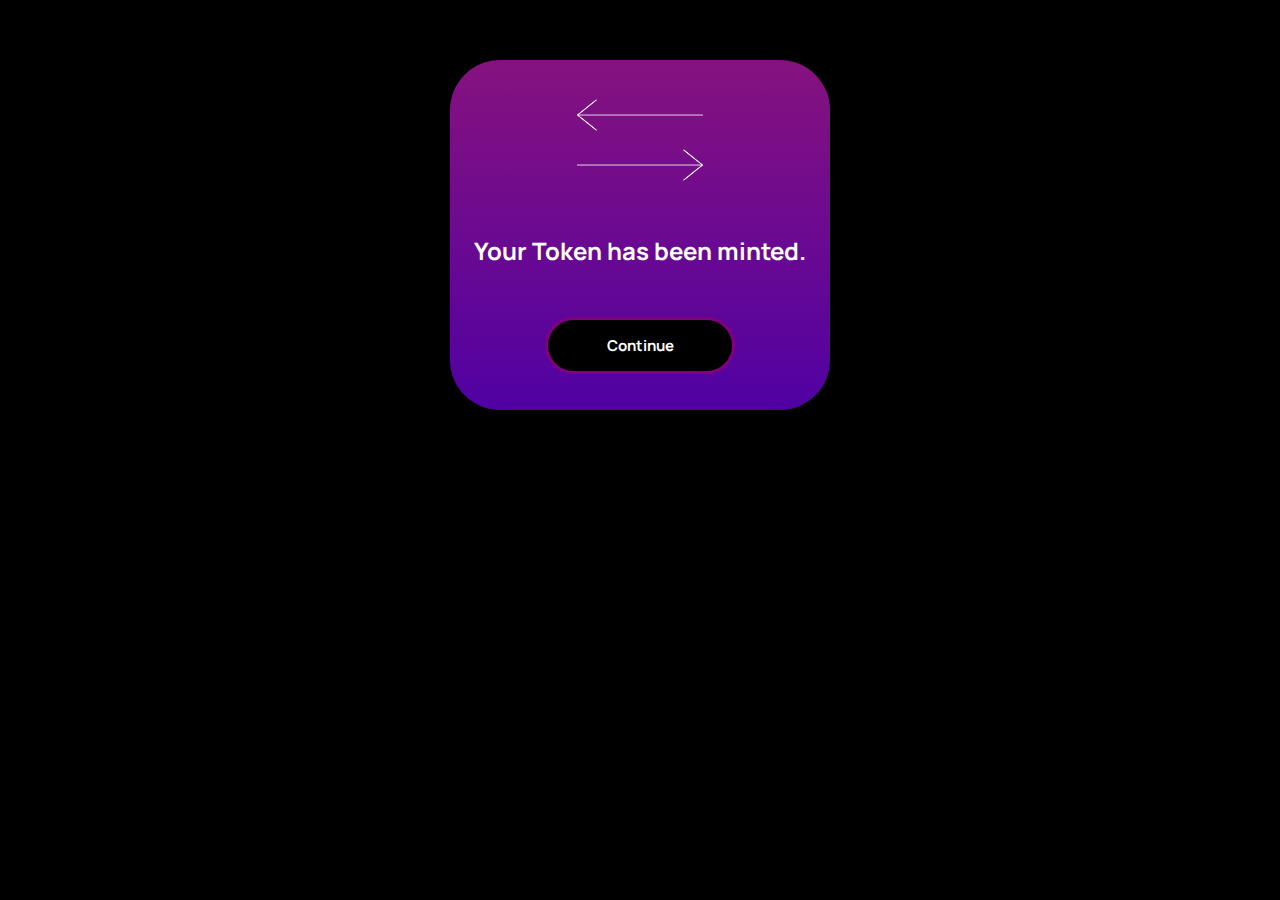
<file: UNFOLD/minted/index.html>
<!DOCTYPE html>
<html lang="en" dir="ltr">
  <head>
    <meta charset="utf-8">
    <link rel="stylesheet" type="text/css" href="styles.css">
    <link href="https://fonts.googleapis.com/css2?family=Manrope:wght@200;300;400&display=swap" rel="stylesheet">

    <title></title>
  </head>
  <body>

    <div class="grad">
      <form  action="index.html" method="post">
        <center>
          <img src="transfer-data.png" alt="">
          <h2>Your Token has been minted.</h2>
          <input class="input-feild" type="submit" name="" value="Continue">
        </center>
      </form>

    </div>

  </body>
</html>
</file>
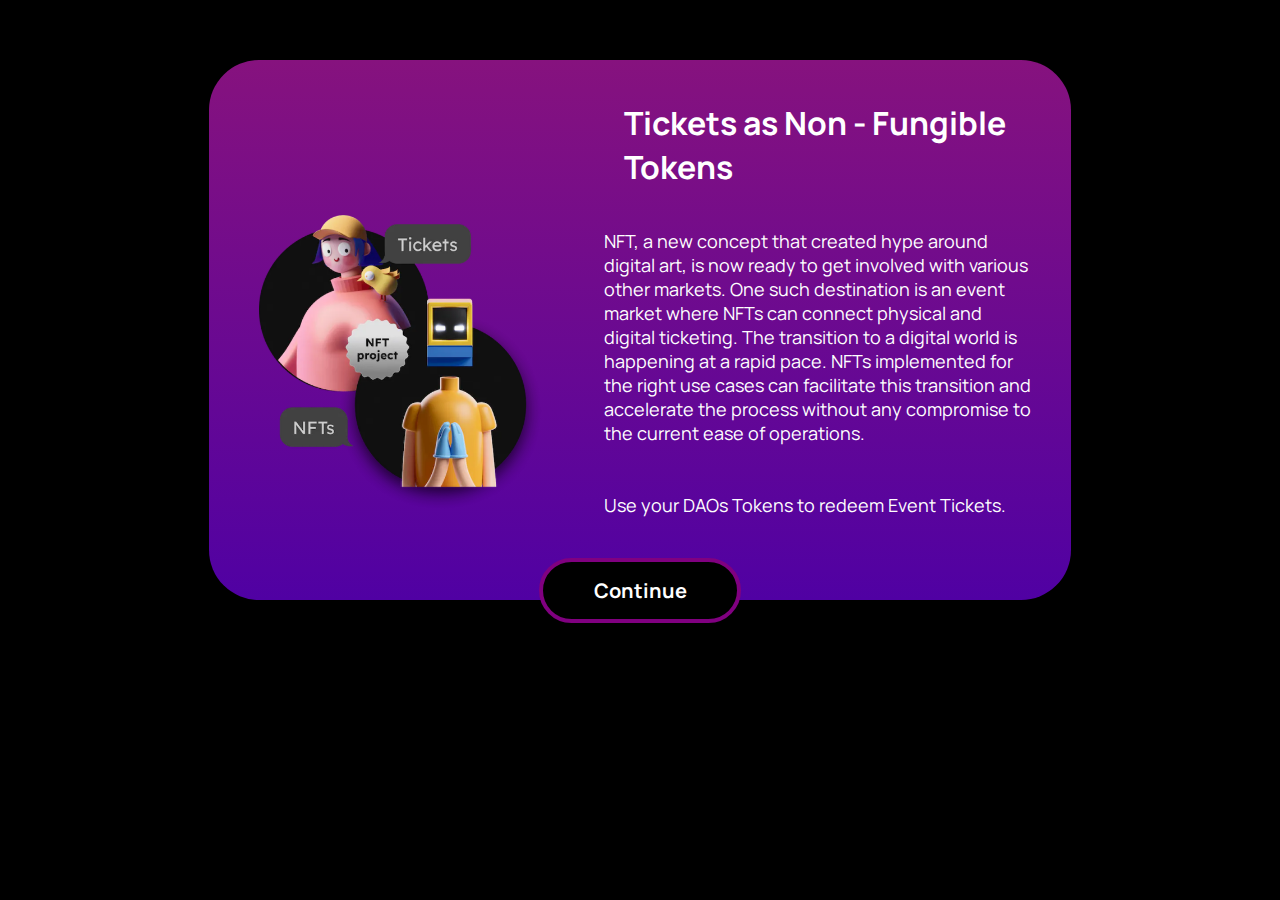
<file: UNFOLD/Nft/index.html>
<!DOCTYPE html>
<html lang="en" dir="ltr">
  <head>
    <meta charset="utf-8">
    <link rel="stylesheet" type="text/css" href="styles.css">
    <link href="https://fonts.googleapis.com/css2?family=Manrope:wght@200;300;400&display=swap" rel="stylesheet">

    <title></title>
  </head>
  <body>
    <div class="grad">
      <div class="upper">
        <h1>Tickets as Non - Fungible Tokens</h1>
      </div>
      <div class="middle">
        <img id = "nft_image" src="image 6.png" alt="">
        <p>NFT, a new concept that created hype around digital art, is now ready to get involved with various other markets. One such destination is an event market where NFTs can connect physical and digital ticketing. The transition to a digital world is happening at a rapid pace. NFTs implemented for the right use cases can facilitate this transition and accelerate the process without any compromise to the current ease of operations.
          <br><br><br>
           Use your DAOs Tokens to redeem Event Tickets.</p>
      </div>
      <center>
        <div class="last">
          <input id="end_button" type="text" name="" value="Continue">
        </div>
      </center>
    </div>
  </body>
</html>
</file>
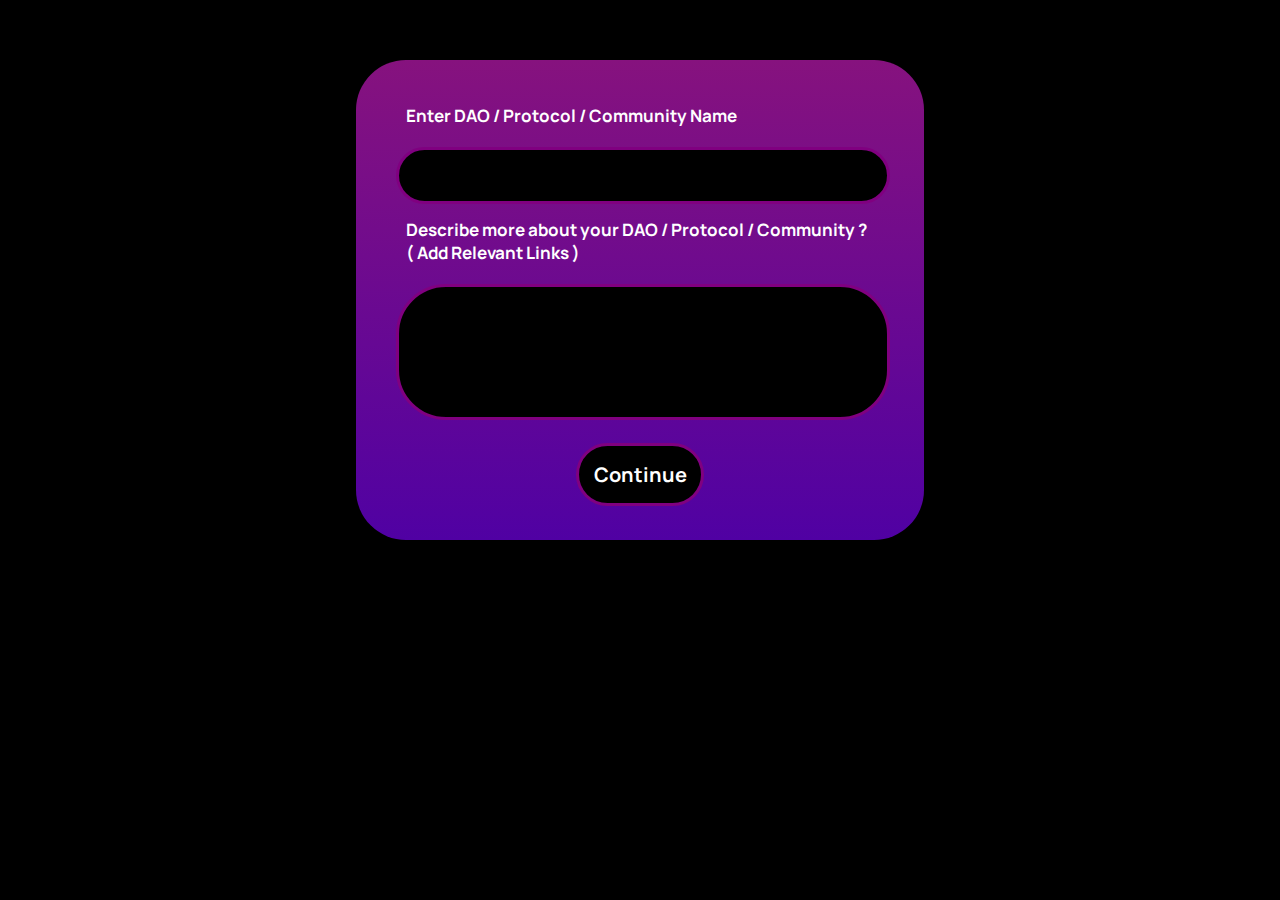
<file: UNFOLD/Pop Up Window/index.html>
<!DOCTYPE html>
<html lang="en" dir="ltr">
  <head>
    <meta charset="utf-8">
    <link rel="stylesheet" type="text/css" href="styles.css">
    <link href="https://fonts.googleapis.com/css2?family=Manrope:wght@200;300;400&display=swap" rel="stylesheet">

    <title></title>
  </head>
  <body>

    <div class="grad">
      <form class="formm" action="index.html" method="post">
        <h2>Enter DAO / Protocol / Community Name</h2>
        <input class = "input-feild" type="text" name="" value="">
        <h2>Describe more about your DAO / Protocol / Community ? <br>( Add Relevant Links )</h2>
        <input class="input-feild" id="test" type="text" name="" value="">
        <br>
        <center>
        <input class="submit_button" type="submit" name="" value="Continue">
        </center>
      </form>
    </div>

  </body>
</html>
</file>
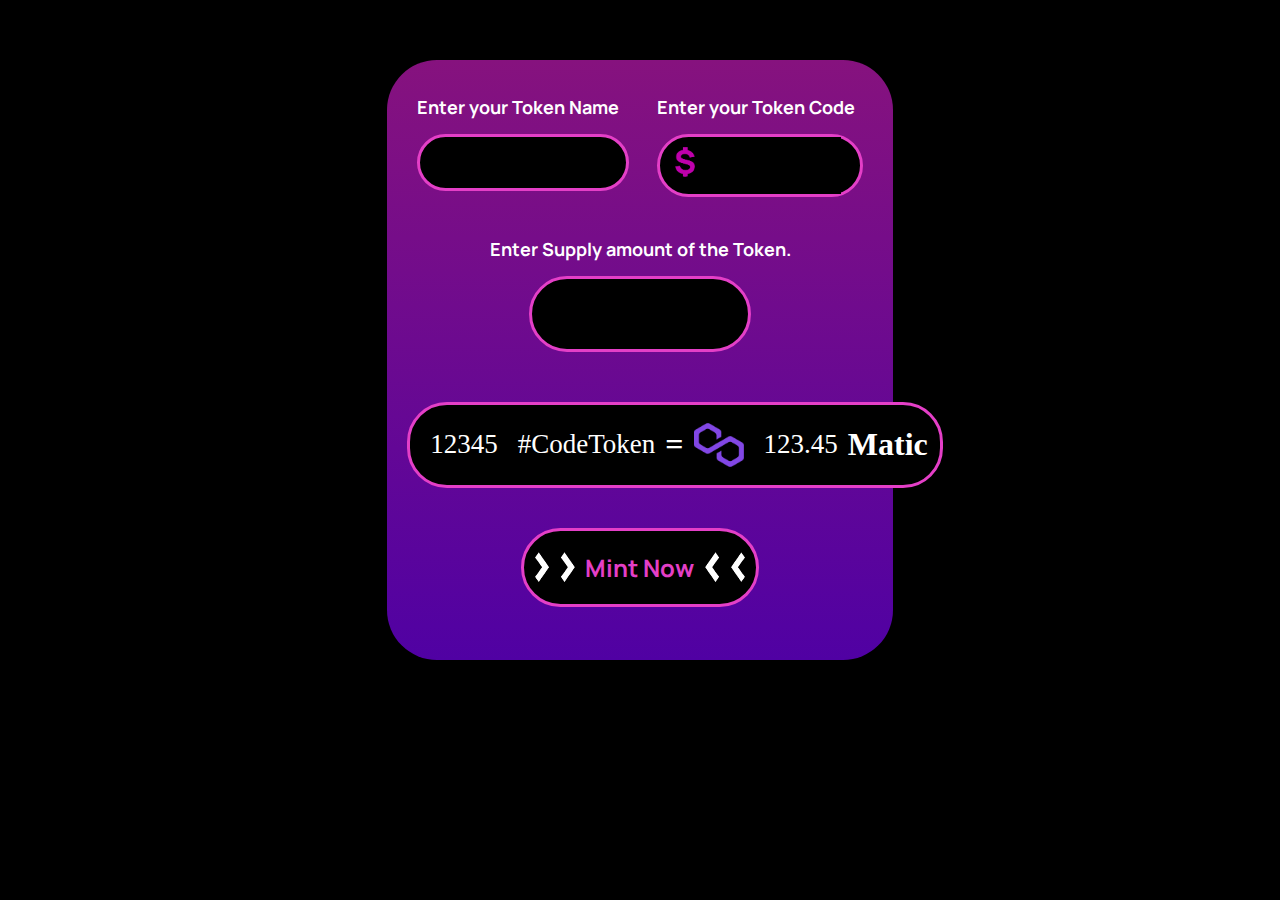
<file: UNFOLD/tokenomics/index.html>
<!DOCTYPE html>
<html lang="en" dir="ltr">
  <head>
    <meta charset="utf-8">
    <link rel="stylesheet" type="text/css" href="styles.css">
    <link href="https://fonts.googleapis.com/css2?family=Manrope:wght@200;300;400&display=swap" rel="stylesheet">

    <title></title>

  </head>
  <body>

    <div class="grad">
      <form class="formm" action="index.html" method="post">
          <div class="top_feilds">
            <div class="top_span1">
              <h2>Enter your Token Name</h2>
              <input class = "text_input" type ="text" name="" value="">
            </div>
            <div class="top_span1">
              <h2>Enter your Token Code</h2>
                <div class="dollar">
                  <img id="dollar_pic" src="pic.png" alt="">
                  <input class = "text_input1" type="text" name="" value="">
                </div>
            </div>
          </div>

          <center>
            <div class="middle_feilds">
              <h2>Enter Supply amount of the Token.</h2>
              <input class="text_input " id="m_text_input" type="text" name="" value="">
            </div>
          </center>

            <center>
              <div class="last_feild">
                <span class="text_sahi">12345</span>
                <span class ="text_sahi">#CodeToken</span>
                <h1>=</h1>
                <img id="polygon" src="polygon.png" alt="">
                <span class ="text_sahi"> 123.45</span>
                <h1>Matic</h1>
              </div>
            </center>

            <center>
              <div class="end_feild">
                <img class="arrow" src="left.png" alt="">
                <h2>Mint Now</h2>
                <img class="arrow" src="right.png" alt="">
              </div>
            </center>
      </form>

    </div>

  </body>
</html>
</file>
<file: UNFOLD/minted/styles.css>
body{
  background: black;
}

.grad{
  height : 350px;
  width : 30%;
  margin-top: 60px;
  margin-left:auto;
  margin-right: auto;
  background: linear-gradient(to bottom, #86127E 0%, #5001A3 100%);
  border-radius: 50px;

}

img{
  height:120px;
  width:150px;
  margin-top: 20px;
  margin-bottom: 10px;
}

h2{
  font-size: 24px;
  color: white;
  font-weight: bold;
  margin-bottom:50px;
  font-family: 'Manrope', sans-serif;
}

.input-feild{
  background: black;
  color: white;
  border : 3px solid purple;
  padding:15px;
  border-radius: 50px;
  width : 50%;
  font-weight: bold;
  font-size: 15px;
  font-family: 'Manrope', sans-serif;
}
</file>
<file: UNFOLD/Nft/styles.css>
body{
  background: black;

}

.grad{
  height : 500px;
  width : 65%;
  margin-top: 60px;
  margin-left:auto;
  margin-right: auto;
  background: linear-gradient(to bottom, #86127E 0%, #5001A3 100%);
  border-radius: 50px;
  padding:20px;

}

.upper{
  color: white;
  font-weight: bold;
  font-family: 'Manrope', sans-serif;
  padding-left:48%;
  margin-bottom:12px;
}
.middle{
  display: flex;
  color: white;
  font-family: 'Manrope', sans-serif;
  font-size: 18px;
  margin-right: 15px;
  Text-justify: auto;
}
#nft_image{
  height:300px;
  width:450px;
  padding-left:30px;
  padding-right:60px;
}

#end_button{
  margin-top: 20px;
  background: black;
  color: white;
  border : 4px solid purple;
  padding:15px;
  border-radius: 50px;
  width : 20%;
  font-weight: bold;
  font-size: 20px;
  font-family: 'Manrope', sans-serif;
  margin-top:23px;
  text-align: center;
}
</file>
<file: UNFOLD/Pop Up Window/styles.css>
body{
  background: black;

}

.grad{
  height : 480px;
  width : 45%;
  margin-top: 60px;
  margin-left:auto;
  margin-right: auto;
  background: linear-gradient(to bottom, #86127E 0%, #5001A3 100%);
  border-radius: 50px;

}
.input-feild{
  background: black;
  color: white;
  border : 3px solid purple;
  padding:15px;
  border-radius: 50px;
  width : 90%;
  font-weight: bold;
  font-size: 15px;
  font-family: 'Manrope', sans-serif;
  margin-left: 10px;
  margin-right: 10px;
}

.formm{
  padding : 30px;
}
h2{
  margin-left: 20px;
  margin-right:20px;
  font-size: 17px;
  color: white;
  font-weight: bold;
  margin-bottom:20px;
  font-family: 'Manrope', sans-serif;
}
.submit_button{
  margin-top: 20px;
  background: black;
  color: white;
  border : 3px solid purple;
  padding:15px;
  border-radius: 50px;
  width : 25%;
  font-weight: bold;
  font-size: 20px;
  font-family: 'Manrope', sans-serif;
  margin-top:23px;
  text-align: center;
}


#test{
  height:100px;
}
</file>
<file: UNFOLD/tokenomics/styles.css>
body{
  background: black;

}

.grad{
  height : 600px;
  width : 40%;
  margin-top: 60px;
  margin-left:auto;
  margin-right: auto;
  background: linear-gradient(to bottom, #86127E 0%, #5001A3 100%);
  border-radius: 50px;

}
.formm{
  padding :20px;
}

.top_feilds{
  display: flex;
}
.top_span1{
  margin-left: auto;
  margin-right: auto;
  font-family: 'Manrope', sans-serif;
  font-size: 12px;
  color: white;
}
.dollar{
  display: flex;
  border : 3px solid #e43fc7;
  border-radius: 50px;
  background: black;
  width:200px ;
  margin: 0px;


}
.text_input1{
    margin: 0px;
  color: white;
  border : solid black;
    padding:15px;
  background: black;
  width : 100px;
  font-size: 15px;
  font-family: 'Manrope', sans-serif;
}
#dollar_pic{

  height:30px;
  width: 20px;
  padding-top:10px;
  margin-right:10px;
  border-radius: 50px;
  margin-left: 15px;
}

.text_input{

  background: black;
  color: white;
  border : 3px solid #e43fc7;
  padding:15px;
  border-radius: 50px;
  width : 80%;
  font-size: 15px;
  font-family: 'Manrope', sans-serif;
}

.middle_feilds{
  margin-top: 40px;
  font-family: 'Manrope', sans-serif;
  font-size: 12px;
  color: white;
  margin-bottom: 50px;
}

#m_text_input{
  width: 40%;
  height: 40px;
}

#l_text_input{
  height :50px;
}
.last_feild{
  border : solid black;
  background-color: black;
  display: flex;
  color: white;
  margin-left: auto;
  margin-right: auto;
  padding-left: 10px;
  padding-right: 120px;
  width: 400px;
  border-radius: 40px;
  border : 3px solid #e43fc7;


}

.text_sahi{
  margin-left: 10px;
  margin-right: 10px;
  font-size: 27px;
  margin-top: auto;
  margin-bottom: auto;
}

#polygon{
  margin-top: auto;
  margin-bottom: auto;
  margin-left: 10px;
  margin-right: 10px;
  height : 50px;
  width:80px;
}

.end_feild{
  margin-top: 40px;
  border : solid black;
  background-color: black;
  display: flex;
  color: white;
  margin-left: auto;
  margin-right: auto;
  
  width: 50%;
  border-radius: 40px;
  border : 3px solid #e43fc7;
  font-family: 'Manrope', sans-serif;
  color:#e43fc7;

}
.arrow{
margin-left: auto;
margin-right: auto;
margin-top: auto;
margin-bottom: auto;
height:30px;
width:40px;
}
</file>
